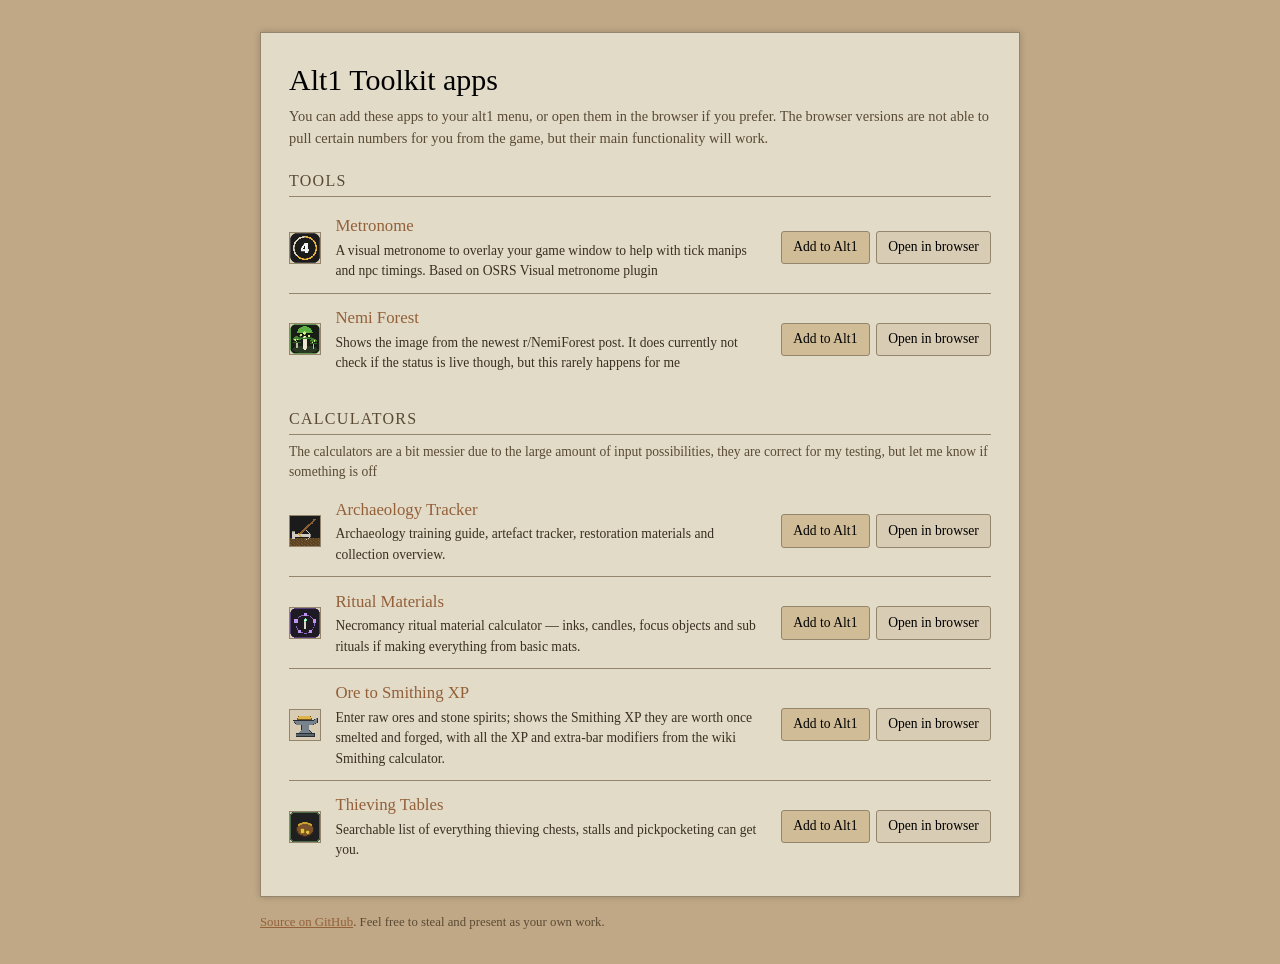
<file: index.html>
<!DOCTYPE html>
<html lang="en">
<head>
<meta charset="utf-8">
<meta name="viewport" content="width=device-width, initial-scale=1">
<title>Alt1 Apps</title>
<link rel="stylesheet" href="./style.css">
</head>
<body>
<main>
  <h1>Alt1 Toolkit apps</h1>
  <p class="sub">You can add these apps to your alt1 menu, or open them in the browser if you prefer. The browser versions are not able to pull certain numbers for you from the game, but their main functionality will work.</p>
  <h2 class="cat">Tools</h2>
  <ul>
        <li class="app">
            <img class="icon" src="metronome/icon.png" alt="" width="32" height="32">
            <div class="meta">
                <a class="name" href="metronome/">Metronome</a>
                <p class="desc">A visual metronome to overlay your game window to help with tick manips and npc timings. Based on OSRS Visual metronome plugin</p>
            </div>
            <div class="actions">
                <a class="add" data-dir="metronome" href="#" title="Install the copy served from this homelab">Add to Alt1</a>
                
                <a class="add open" href="metronome/index.html" title="Open this app as a normal web page — no Alt1 install, but screen capture won't work">Open in browser</a>
            </div>
        </li>
        <li class="app">
            <img class="icon" src="nemiforest/icon.png" alt="" width="32" height="32">
            <div class="meta">
                <a class="name" href="nemiforest/">Nemi Forest</a>
                <p class="desc">Shows the image from the newest r/NemiForest post. It does currently not check if the status is live though, but this rarely happens for me</p>
            </div>
            <div class="actions">
                <a class="add" data-dir="nemiforest" href="#" title="Install the copy served from this homelab">Add to Alt1</a>
                
                <a class="add open" href="nemiforest/index.html" title="Open this app as a normal web page — no Alt1 install, but screen capture won't work">Open in browser</a>
            </div>
        </li></ul>
  <h2 class="cat">Calculators</h2>
  <p class="catnote">The calculators are a bit messier due to the large amount of input possibilities, they are correct for my testing, but let me know if something is off</p>
  <ul>
        <li class="app">
            <img class="icon" src="archaeology/icon.png" alt="" width="32" height="32">
            <div class="meta">
                <a class="name" href="archaeology/">Archaeology Tracker</a>
                <p class="desc">Archaeology training guide, artefact tracker, restoration materials and collection overview.</p>
            </div>
            <div class="actions">
                <a class="add" data-dir="archaeology" href="#" title="Install the copy served from this homelab">Add to Alt1</a>
                
                <a class="add open" href="archaeology/index.html" title="Open this app as a normal web page — no Alt1 install, but screen capture won't work">Open in browser</a>
            </div>
        </li>
        <li class="app">
            <img class="icon" src="ritualcalc/icon.png" alt="" width="32" height="32">
            <div class="meta">
                <a class="name" href="ritualcalc/">Ritual Materials</a>
                <p class="desc">Necromancy ritual material calculator — inks, candles, focus objects and sub rituals if making everything from basic mats.</p>
            </div>
            <div class="actions">
                <a class="add" data-dir="ritualcalc" href="#" title="Install the copy served from this homelab">Add to Alt1</a>
                
                <a class="add open" href="ritualcalc/index.html" title="Open this app as a normal web page — no Alt1 install, but screen capture won't work">Open in browser</a>
            </div>
        </li>
        <li class="app">
            <img class="icon" src="smithing-xp/icon.png" alt="" width="32" height="32">
            <div class="meta">
                <a class="name" href="smithing-xp/">Ore to Smithing XP</a>
                <p class="desc">Enter raw ores and stone spirits; shows the Smithing XP they are worth once smelted and forged, with all the XP and extra-bar modifiers from the wiki Smithing calculator.</p>
            </div>
            <div class="actions">
                <a class="add" data-dir="smithing-xp" href="#" title="Install the copy served from this homelab">Add to Alt1</a>
                
                <a class="add open" href="smithing-xp/index.html" title="Open this app as a normal web page — no Alt1 install, but screen capture won't work">Open in browser</a>
            </div>
        </li>
        <li class="app">
            <img class="icon" src="thieving/icon.png" alt="" width="32" height="32">
            <div class="meta">
                <a class="name" href="thieving/">Thieving Tables</a>
                <p class="desc">Searchable list of everything thieving chests, stalls and pickpocketing can get you.</p>
            </div>
            <div class="actions">
                <a class="add" data-dir="thieving" href="#" title="Install the copy served from this homelab">Add to Alt1</a>
                
                <a class="add open" href="thieving/index.html" title="Open this app as a normal web page — no Alt1 install, but screen capture won't work">Open in browser</a>
            </div>
        </li></ul>
</main>
<footer><a href="https://github.com/GarryTheSquare/alt1Apps" style="color:var(--link-color)">Source on GitHub</a>. Feel free to steal and present as your own work.</footer>
<script>
  // Build absolute appconfig URLs from wherever this page was loaded, so the
  // alt1:// links resolve for every host that can reach it. Only the local
  // buttons: the public ones carry an absolute URL already.
  var base = location.origin + location.pathname.replace(/[^/]*$/, "");
  document.querySelectorAll("a.add[data-dir]").forEach(function (el) {
    el.href = "alt1://addapp/" + base + el.dataset.dir + "/appconfig.json";
  });
</script>
</body>
</html>
</file>
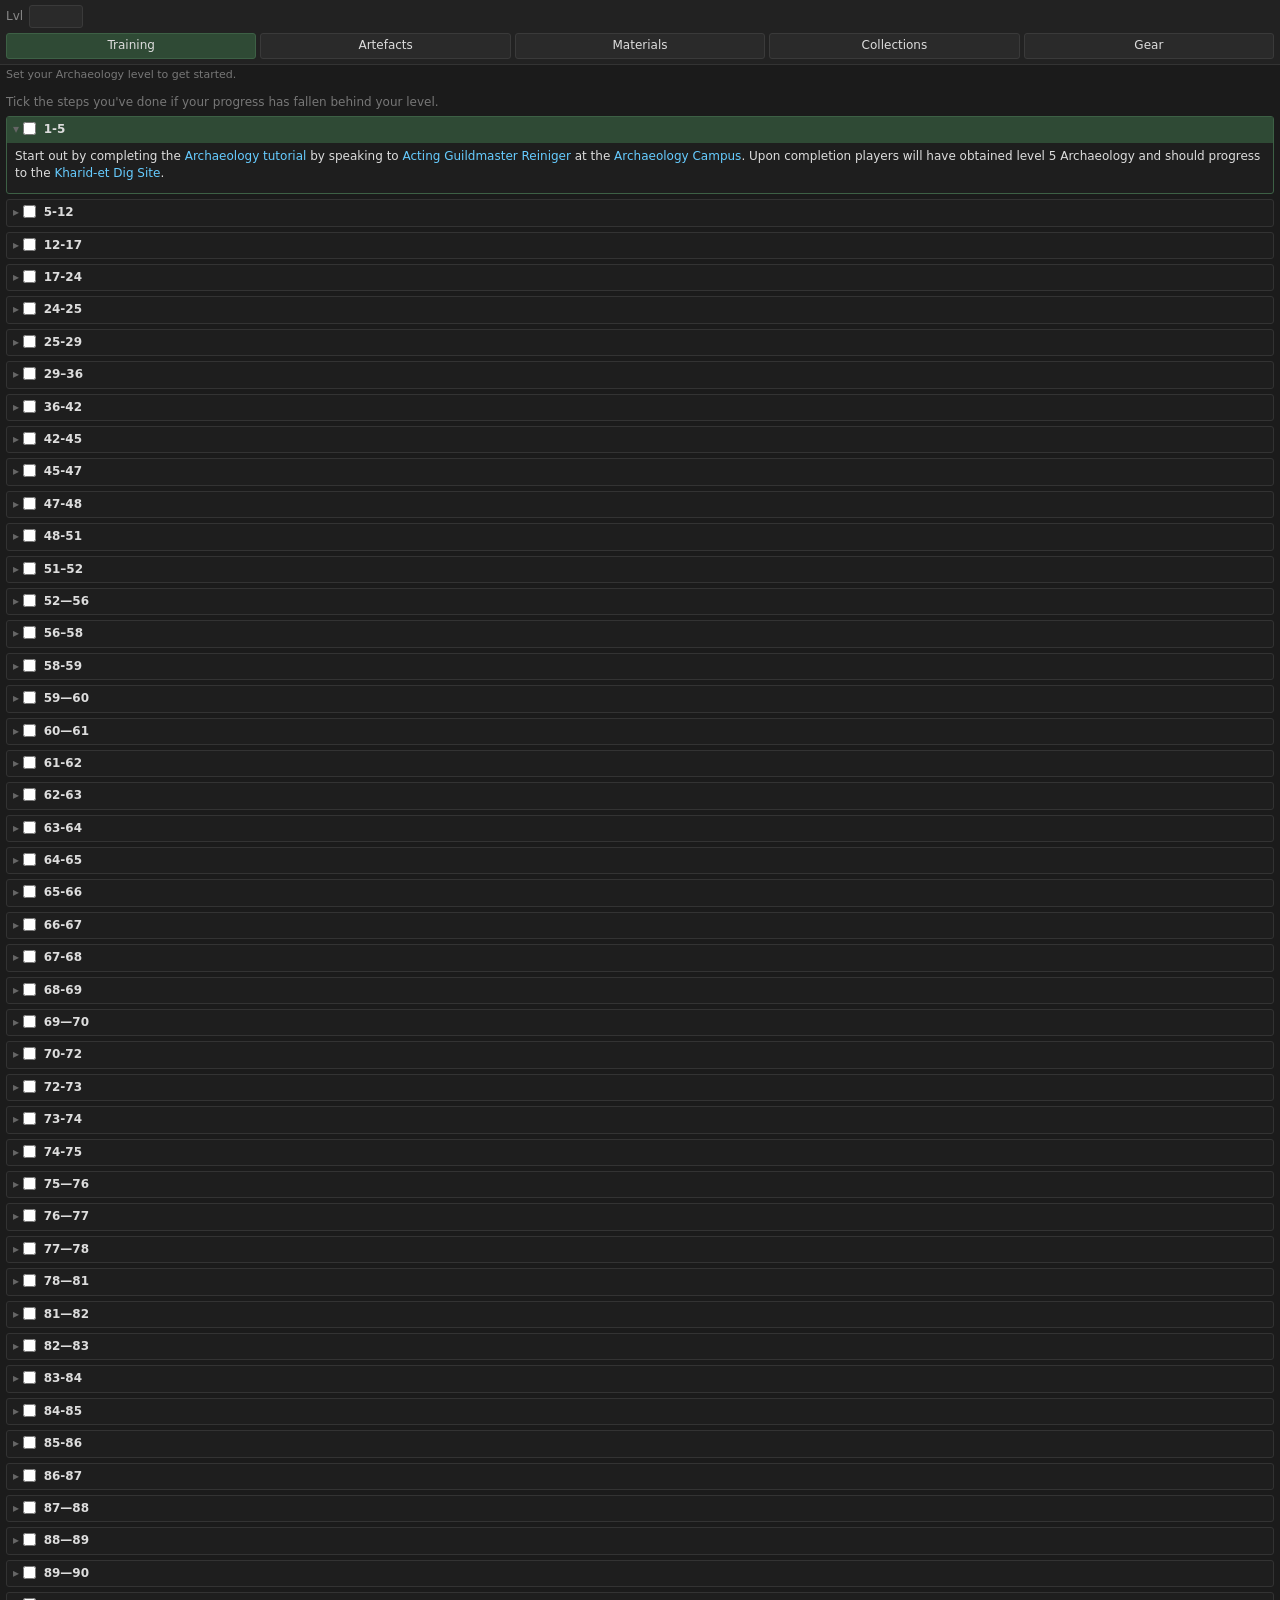
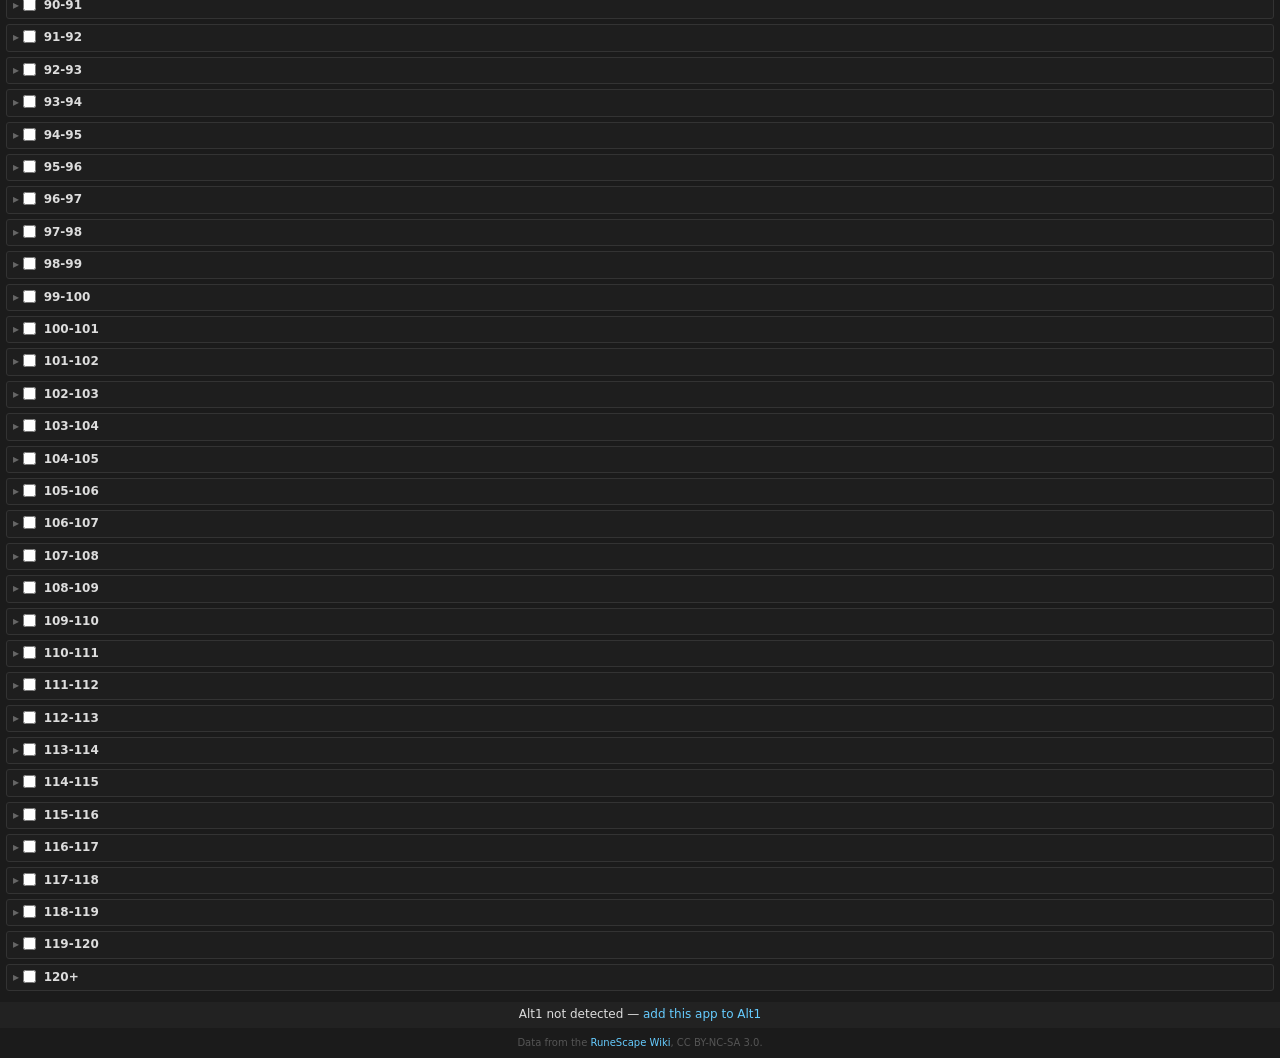
<file: archaeology/index.html>
<!DOCTYPE html>
<html>
	<head>
		<meta charset="utf-8" />
		<title>Archaeology Tracker</title>
		<link rel="stylesheet" href="./style.css" />
	</head>
	<body>
		<div id="bar">
			<div id="lvlrow">
				<input type="text" id="rsn" placeholder="RuneScape name" />
				<button id="lookup" title="Look up your Archaeology level on RuneMetrics">Look up</button>
				<label for="level">Lvl</label>
				<input type="number" id="level" min="1" max="120" />
			</div>
			<div id="tabs">
				<button data-tab="training" class="on">Training</button>
				<button data-tab="artefacts">Artefacts</button>
				<button data-tab="materials">Materials</button>
				<button data-tab="collections">Collections</button>
				<button data-tab="gear">Gear</button>
			</div>
		</div>
		<div id="status"></div>

		<div id="view">
			<section id="training" class="on"></section>
			<section id="artefacts"></section>
			<section id="materials"></section>
			<section id="collections"></section>
			<section id="gear"></section>
		</div>

		<div id="addapp"></div>
		<div id="src">
			Data from the
			<a href="https://runescape.wiki/w/Archaeology_training" target="_blank">RuneScape Wiki</a>,
			CC BY-NC-SA 3.0.
		</div>
		<script src="./main.js"></script>
	</body>
</html>
</file>
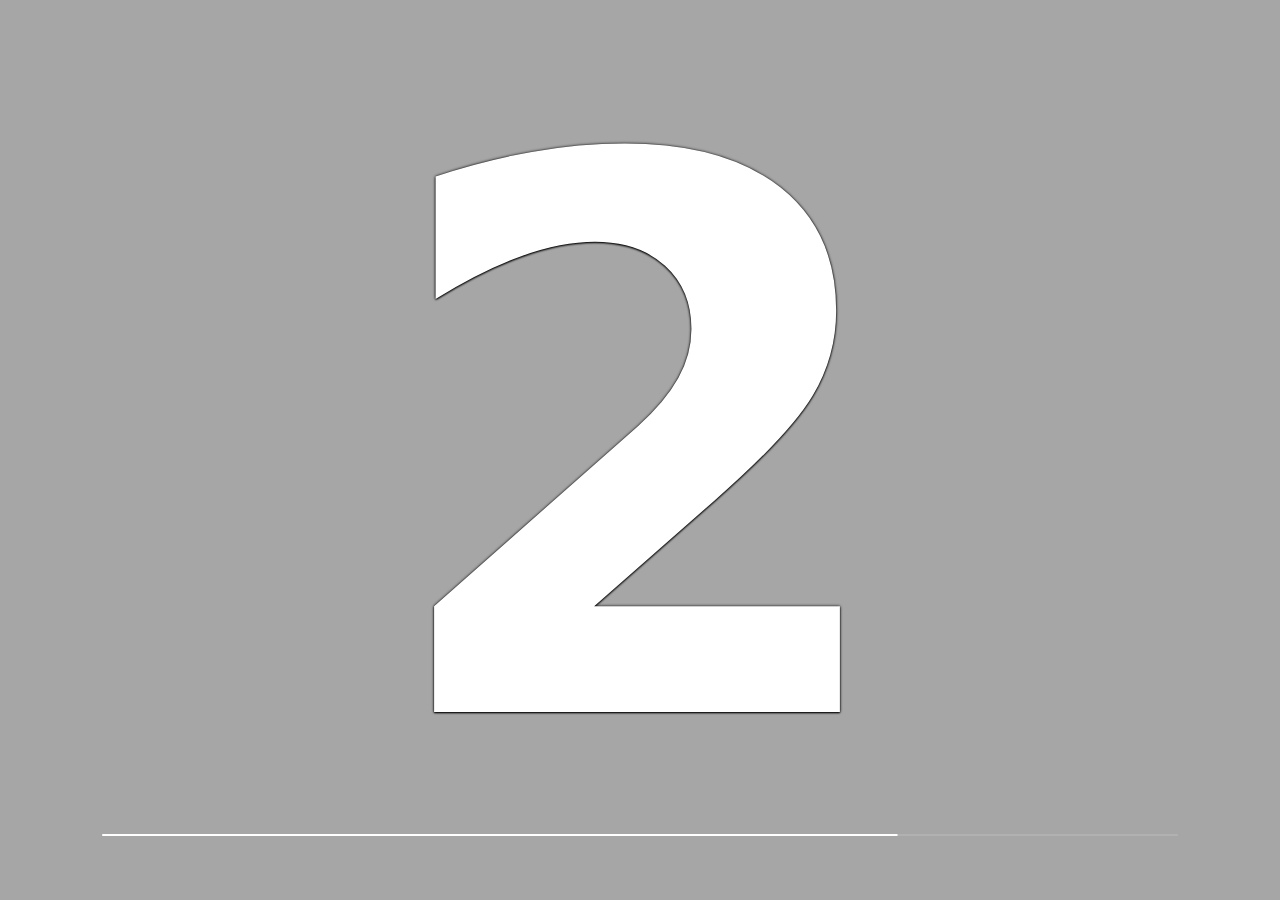
<file: metronome/index.html>
<!DOCTYPE html>
<html>
	<head>
		<meta charset="utf-8" />
		<title>Metronome</title>
		<link rel="stylesheet" href="./style.css" />
	</head>
	<body>
		<div id="bg"></div>
		<div id="head">
			<button id="run" title="Start / stop">▶</button>
			<span class="spacer"></span>
			<button id="gear" title="Settings">⚙</button>
		</div>

		<div id="stage"><div id="num">1</div><div id="bar"><i></i></div></div>

		<div id="settings" hidden>
			<div class="field">
				<label>Length</label>
				<input type="number" id="length" min="2" step="1" value="4" />
				<span class="unit" id="u-length">counts 1 → 4, then loops</span>
			</div>
			<div class="field">
				<label>Every</label>
				<input type="number" id="ticks" min="1" step="1" value="1" />
				<span class="unit" id="u-ticks">ticks</span>
			</div>
			<div class="field">
				<label>Colour</label>
				<input type="color" id="color" value="#ffffff" />
				<input type="text" class="hex" id="colorhex" value="#ffffff" spellcheck="false" />
			</div>
			<div class="field">
				<label>Reset</label>
				<button id="bind" class="bind" title="Press this key to restart the count at 1">click, then press a key</button>
				<button id="unbind" class="warn" title="Clear the reset key" hidden>✕</button>
			</div>
			<p class="note" id="keynote">Restarts the count at 1. Modifiers count, so
				<b>ctrl + z</b> and <b>z</b> are different keys. Only while this window has
				focus — Alt1 gives apps no global hotkeys.</p>
			<div class="actions">
				<button id="new" title="Open another metronome in its own window">+ metronome</button>
				<span class="spacer" style="flex:1"></span>
				<button id="del" class="warn" title="Delete this metronome and close its window" hidden>delete</button>
			</div>
			<div id="addapp"></div>
		</div>
		<script src="./main.js"></script>
	</body>
</html>
</file>
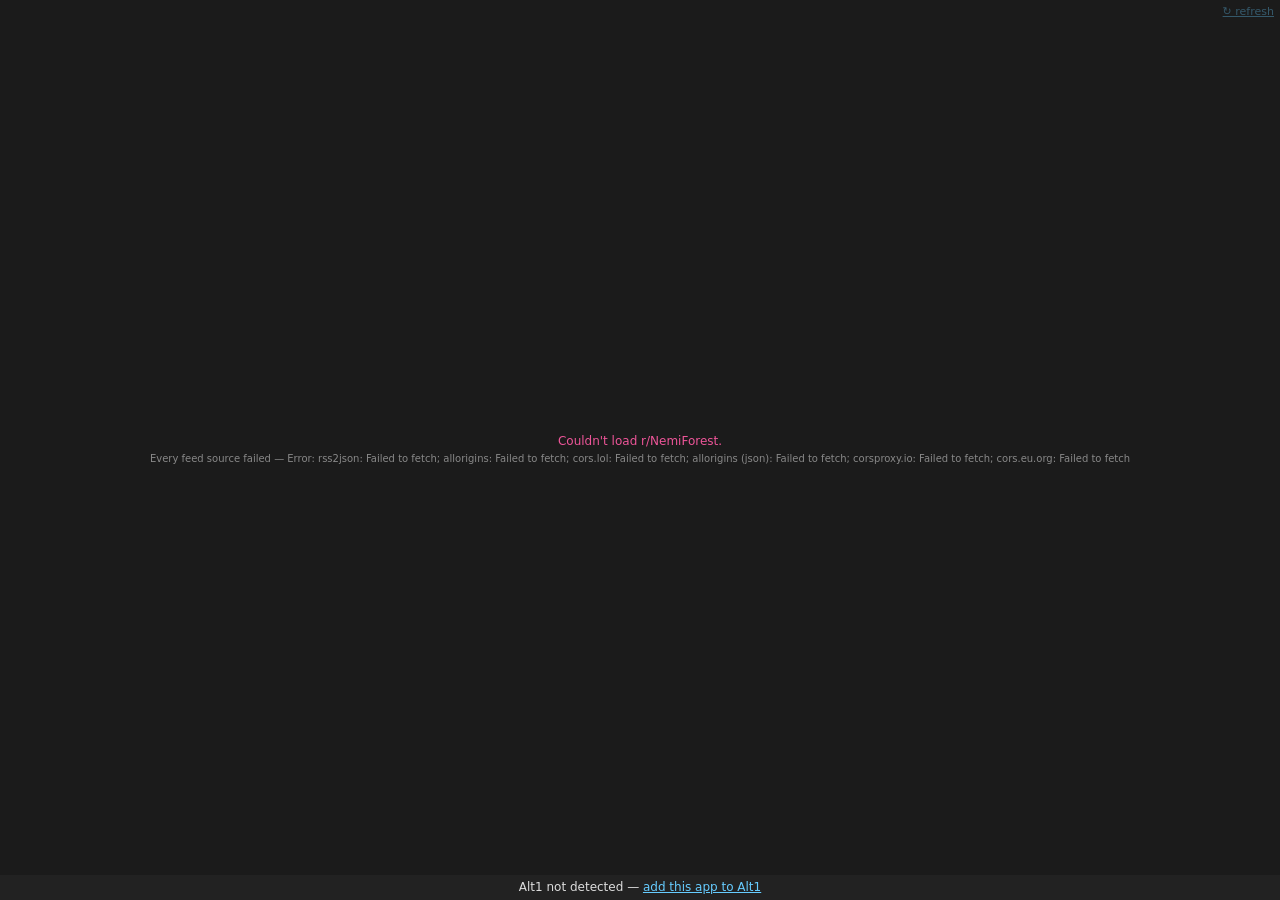
<file: nemiforest/index.html>
<!DOCTYPE html>
<html>
	<head>
		<meta charset="utf-8" />
		<title>Nemi Forest</title>
		<link rel="stylesheet" href="./style.css" />
	</head>
	<body>
		<div id="bar"><a id="refresh" href="#" title="Check for a newer post">↻ refresh</a></div>
		<div id="output"></div>
		<div id="addapp"></div>
		<script src="./main.js"></script>
	</body>
</html>
</file>
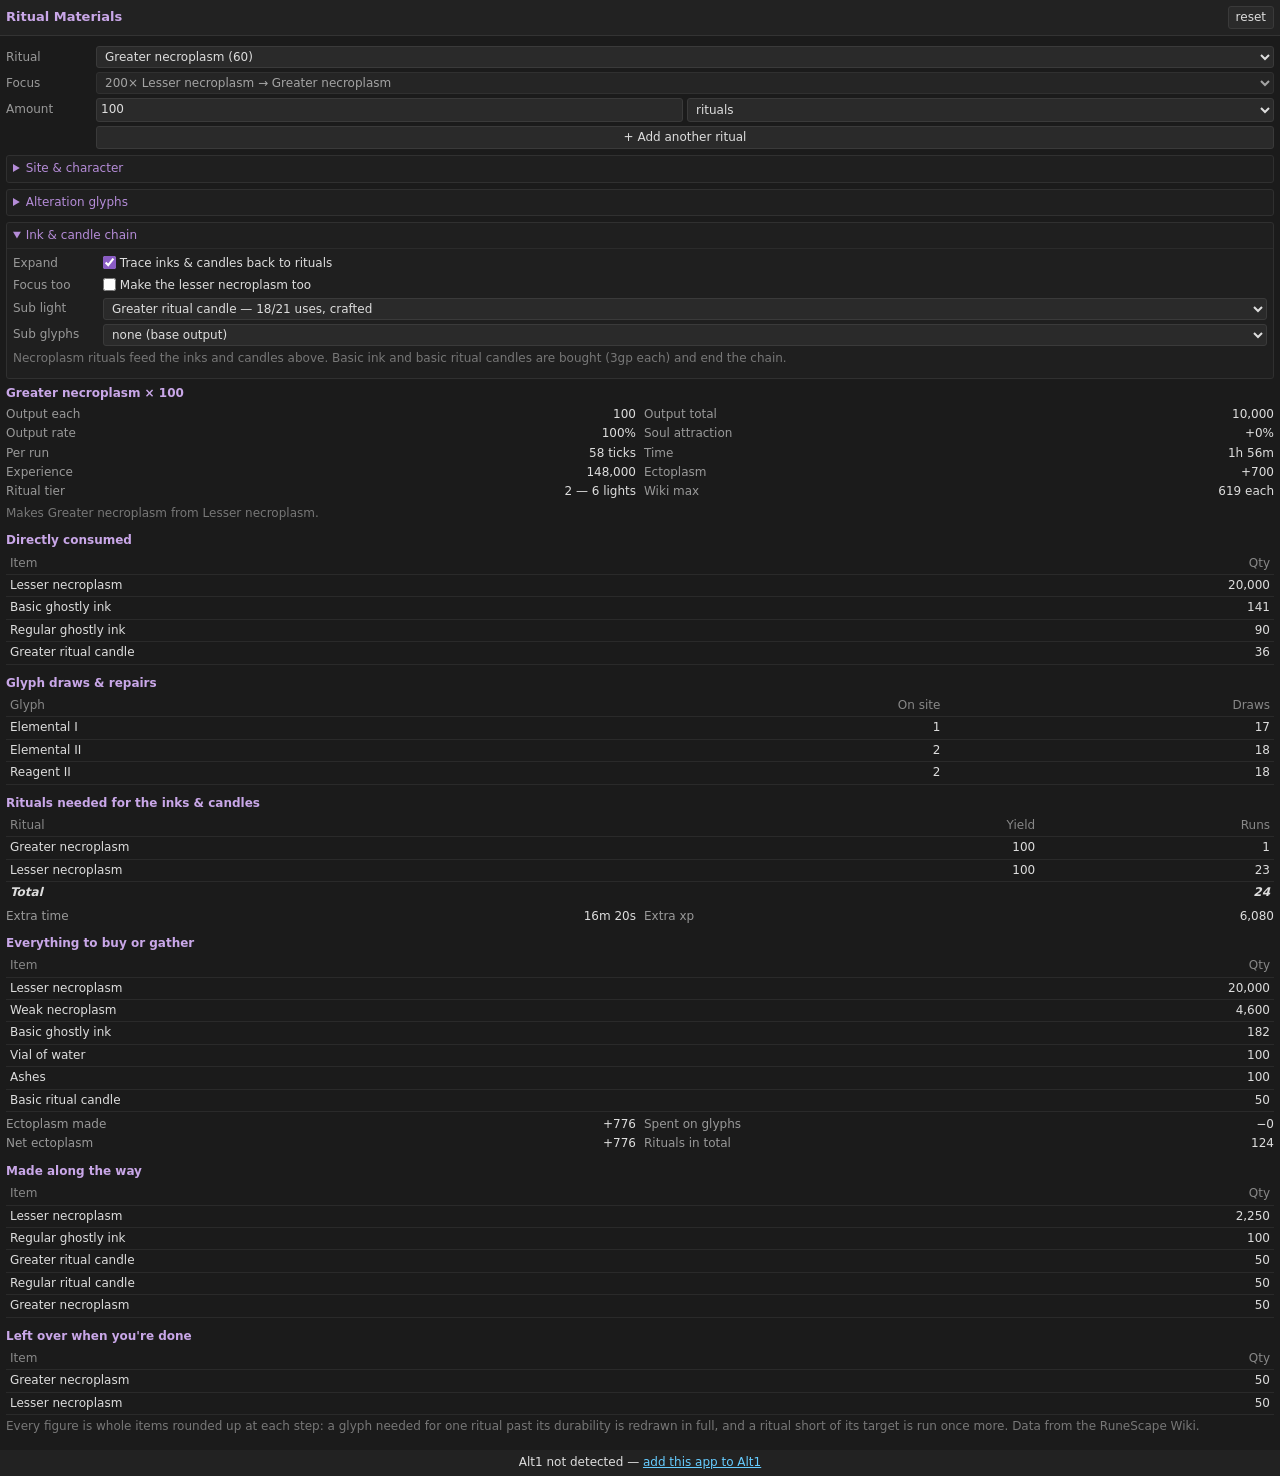
<file: ritualcalc/index.html>
<!DOCTYPE html>
<html>
	<head>
		<meta charset="utf-8" />
		<title>Ritual Materials</title>
		<link rel="stylesheet" href="./style.css" />
	</head>
	<body>
		<div id="bar">
			<h1>Ritual Materials</h1>
			<span class="spacer"></span>
			<button id="reset" title="Back to default settings">reset</button>
		</div>

		<main>
			<div class="field">
				<label for="ritual">Ritual</label>
				<select id="ritual"></select>
			</div>
			<div class="field">
				<label for="focus">Focus</label>
				<select id="focus"></select>
			</div>
			<div class="field">
				<label for="amount">Amount</label>
				<div class="pair">
					<input type="number" id="amount" min="1" step="1" value="100" />
					<select id="amountmode">
						<option value="rituals">rituals</option>
						<option value="output">of output</option>
					</select>
				</div>
			</div>

			<div id="queue" title="Click a ritual to edit it"></div>
			<div class="field">
				<label></label>
				<div class="pair"><button id="addritual">+ Add another ritual</button></div>
			</div>

			<details id="setup">
				<summary>Site &amp; character</summary>
				<div class="body">
					<div class="field">
						<label for="site">Site</label>
						<select id="site">
							<option value="um">City of Um</option>
							<option value="ungael">Ungael (+durability, &minus;20% xp)</option>
						</select>
					</div>
					<div class="field">
						<label for="level">Nec. level</label>
						<input type="number" id="level" min="1" max="120" step="1" value="99" />
					</div>
					<div class="field">
						<label for="candle">Light source</label>
						<select id="candle"></select>
					</div>
					<div class="field">
						<label for="cape">Cape glyph</label>
						<select id="cape"></select>
					</div>
					<div class="field">
						<label for="impsoul">Imp soul</label>
						<select id="impsoul"></select>
					</div>
					<div class="field">
						<label for="grimoire">Grimoire</label>
						<select id="grimoire">
							<option value="0">none</option>
							<option value="1">Underworld Grimoire 1</option>
							<option value="2">Underworld Grimoire 2 (+5% necroplasm)</option>
							<option value="3">Underworld Grimoire 3 (+10%)</option>
							<option value="4">Underworld Grimoire 4 (+15%)</option>
						</select>
					</div>
					<div class="field">
						<label for="necklace">Necklace</label>
						<div class="pair" style="flex:1">
							<span><input type="checkbox" id="necklace" /> Alteration necklace (&times;1.2)</span>
						</div>
					</div>
					<div class="field">
						<label for="oneoff">Quest rituals</label>
						<div class="pair" style="flex:1">
							<span><input type="checkbox" id="oneoff" /> List quest / one-off rituals</span>
						</div>
					</div>
				</div>
			</details>

			<details id="alterations">
				<summary>Alteration glyphs</summary>
				<div class="body">
					<div class="grid" id="altgrid"></div>
					<div class="field" style="margin-top:6px">
						<div class="pair">
							<button id="fillmax">Fill spare</button>
							<select id="filltier">
								<option value="1">Multiply I</option>
								<option value="2">Multiply II</option>
								<option value="3" selected>Multiply III</option>
							</select>
							<button id="clearalt">Clear</button>
						</div>
					</div>
					<div class="spots" id="spots"></div>
				</div>
			</details>

			<details id="chainopts" open>
				<summary>Ink &amp; candle chain</summary>
				<div class="body">
					<div class="field">
						<label for="expand">Expand</label>
						<div class="pair" style="flex:1">
							<span><input type="checkbox" id="expand" checked /> Trace inks &amp; candles back to rituals</span>
						</div>
					</div>
					<div class="field" id="expandfocusrow">
						<label for="expandfocus">Focus too</label>
						<div class="pair" style="flex:1">
							<span><input type="checkbox" id="expandfocus" /> <span id="expandfocuslabel">Make the focus object as well</span></span>
						</div>
					</div>
					<div class="field">
						<label for="subcandle">Sub light</label>
						<select id="subcandle"></select>
					</div>
					<div class="field">
						<label for="subglyphs">Sub glyphs</label>
						<select id="subglyphs">
							<option value="none">none (base output)</option>
							<option value="same">same alteration glyphs as above</option>
							<option value="m1">Multiply I in every spare spot</option>
							<option value="m2">Multiply II in every spare spot</option>
							<option value="m3">Multiply III in every spare spot</option>
						</select>
					</div>
					<div class="hint">
						Necroplasm rituals feed the inks and candles above. Basic ink and basic
						ritual candles are bought (3gp each) and end the chain.
					</div>
				</div>
			</details>

			<div id="warnings"></div>
			<div id="results"></div>
		</main>

		<div id="addapp"></div>
		<script src="./main.js"></script>
	</body>
</html>
</file>
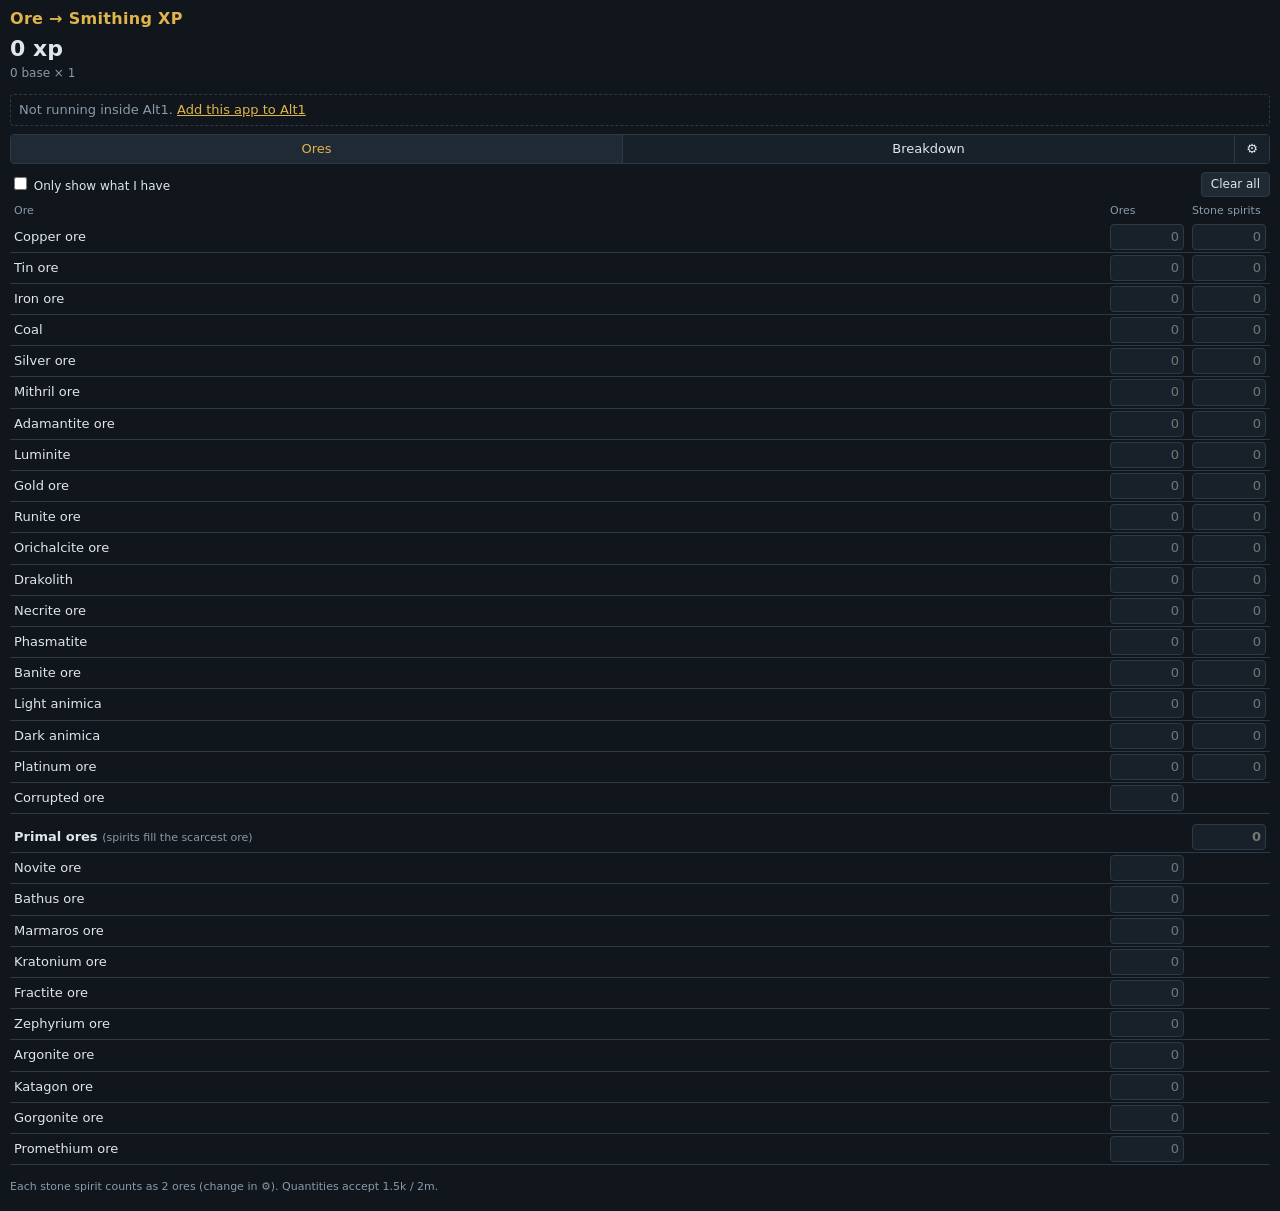
<file: smithing-xp/index.html>
<!doctype html>
<html lang="en">
<head>
	<meta charset="utf-8">
	<meta name="viewport" content="width=device-width, initial-scale=1">
	<title>Ore to Smithing XP</title>
	<link rel="stylesheet" href="style.css">
</head>
<body>
	<header>
		<div class="title">
			<h1>Ore &rarr; Smithing XP</h1>
		</div>
		<div id="total" class="big"></div>
		<div id="total-sub" class="muted"></div>
	</header>

	<div id="addapp" class="banner" hidden>
		Not running inside Alt1. <a id="addapp-link" href="#">Add this app to Alt1</a>
	</div>

	<main>
		<nav id="views" class="segmented" role="tablist">
			<button data-view="ores" class="on">Ores</button>
			<button data-view="results">Breakdown</button>
			<button data-view="mods" title="Modifiers">&#9881;</button>
		</nav>

		<section id="view-ores" class="view"></section>
		<section id="view-results" class="view" hidden></section>
		<section id="view-mods" class="view" hidden></section>
	</main>

	<script src="data.js"></script>
	<script src="app.js"></script>
</body>
</html>
</file>
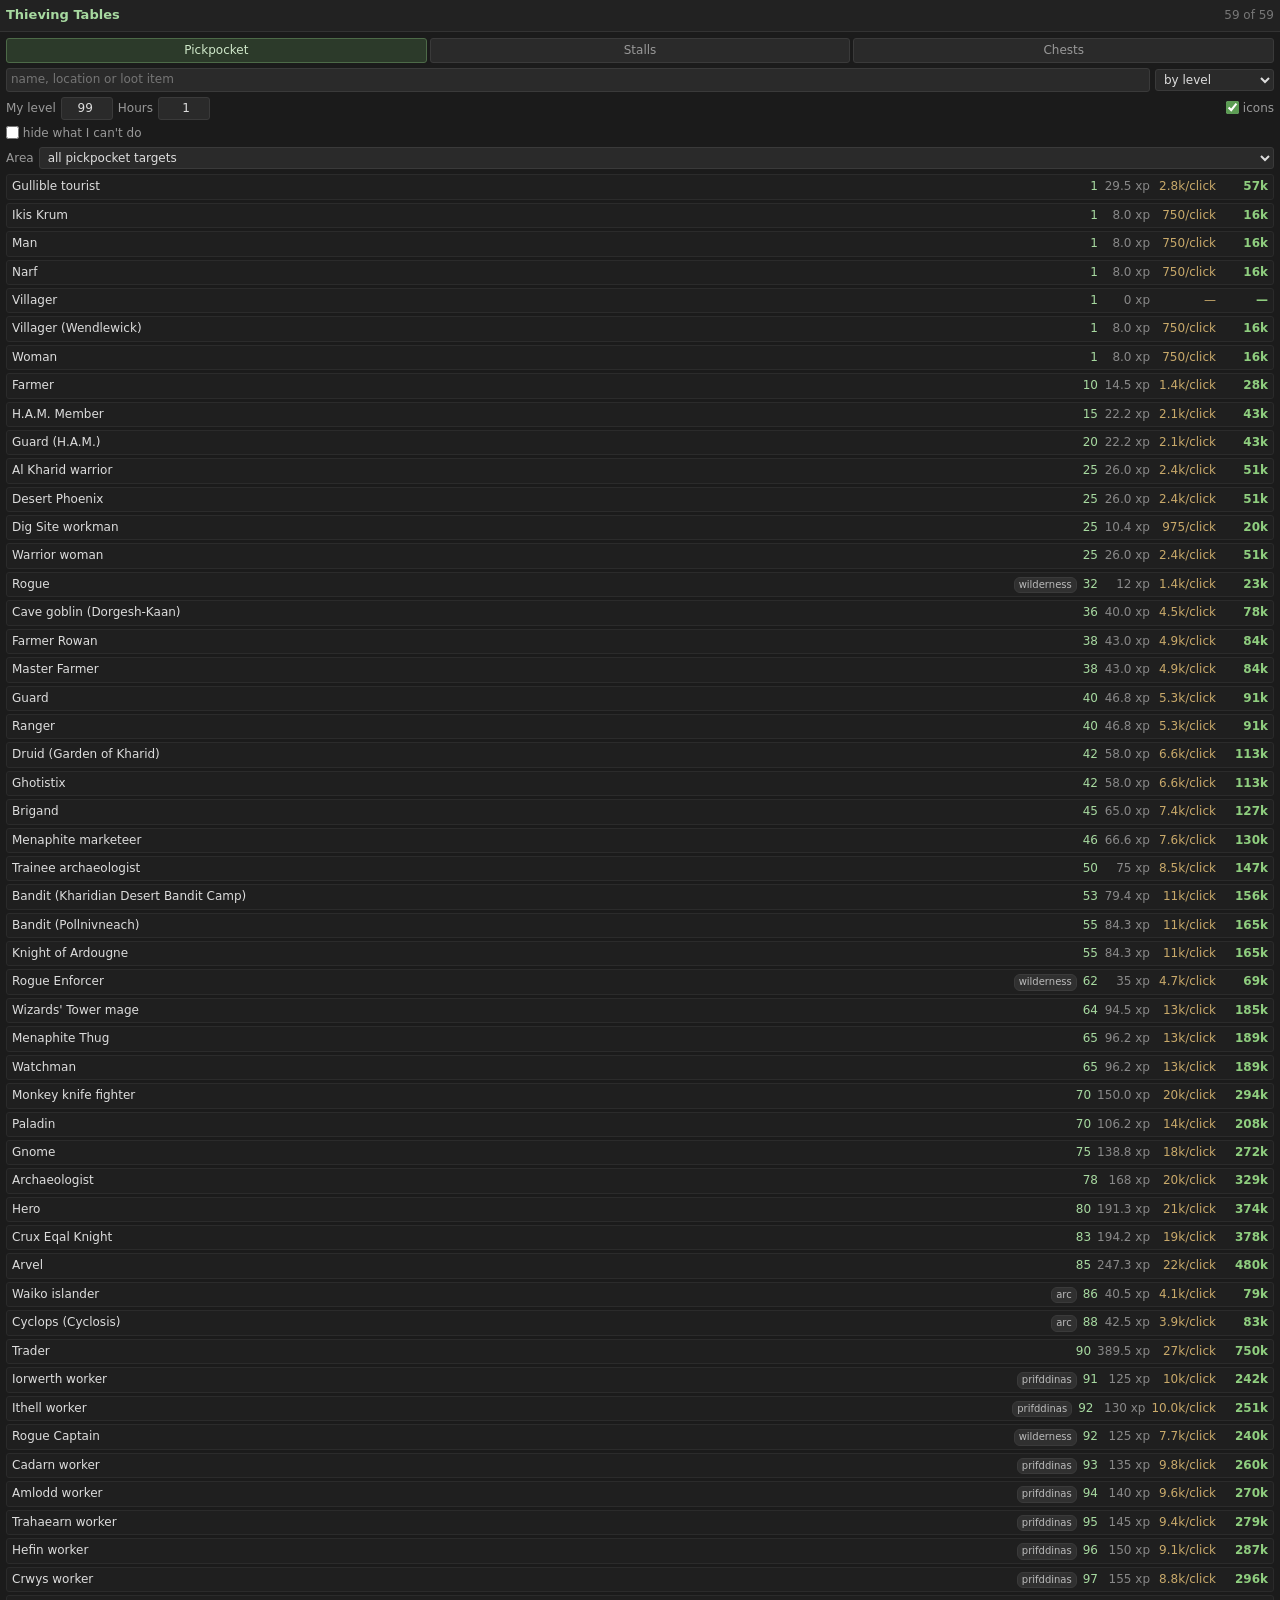
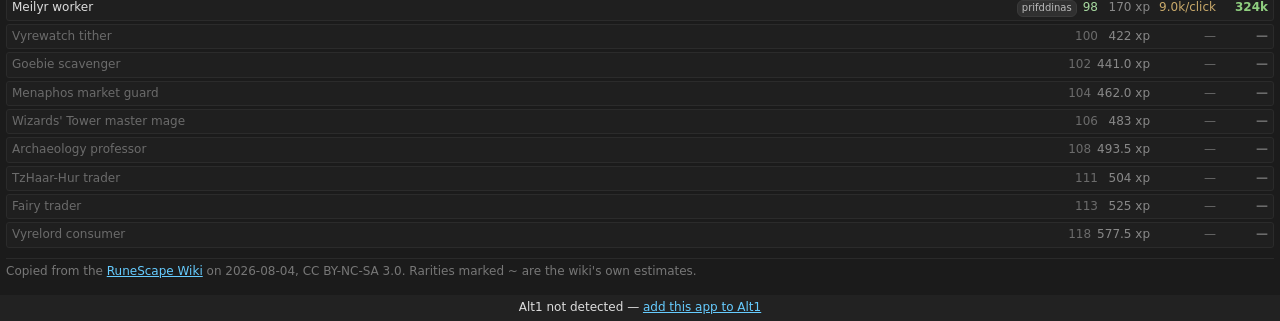
<file: thieving/index.html>
<!DOCTYPE html>
<html>
	<head>
		<meta charset="utf-8" />
		<title>Thieving Tables</title>
		<link rel="stylesheet" href="./style.css" />
	</head>
	<body>
		<div id="bar">
			<h1>Thieving Tables</h1>
			<span class="spacer"></span>
			<span class="count" id="count"></span>
		</div>

		<main>
			<div id="tabs">
				<button data-tab="pickpocket">Pickpocket</button>
				<button data-tab="stall">Stalls</button>
				<button data-tab="chest">Chests</button>
			</div>

			<div class="controls">
				<input class="grow" type="search" id="search" placeholder="name, location or loot item" />
				<select id="sort">
					<option value="level">by level</option>
					<option value="name">by name</option>
					<option value="xp">by xp</option>
					<option value="click">by xp per click</option>
					<option value="hour">by xp per hour</option>
				</select>
			</div>

			<div class="controls">
				<label for="level">My level</label>
				<input type="number" id="level" min="1" max="120" step="1" value="99" />
				<label for="hours">Hours</label>
				<input type="number" id="hours" min="0" max="24" step="0.5" value="1"
					title="how long you intend to keep stealing; 0 hides the yields" />
				<span class="spacer" style="flex:1"></span>
				<label><input type="checkbox" id="icons" checked /> icons</label>
			</div>

			<div class="controls">
				<label><input type="checkbox" id="onlyusable" /> hide what I can't do</label>
			</div>

			<div class="controls" id="subrow">
				<label for="area">Area</label>
				<select id="area" class="grow"></select>
			</div>

			<div id="list"></div>
			<div class="hint" id="source"></div>
		</main>

		<div id="addapp"></div>
		<script src="./main.js"></script>
	</body>
</html>
</file>
<file: style.css>
:root {
  --outer-bg:#c0a886; --body-main:#e2dbc8; --body-light:#d8ccb4;
  --body-mid:#d0bd97; --body-border:#94866d; --sidebar:#cfc08d;
  --link-color:#936039; --text-color:#000;
}
* { box-sizing:border-box; }
body { margin:0; padding:2rem 1rem; background:var(--outer-bg); color:var(--text-color);
  font:15px/1.5 Georgia,'Times New Roman',serif; }
main { max-width:760px; margin:0 auto; background:var(--body-main);
  border:1px solid var(--body-border); box-shadow:0 0 7px rgba(0,0,0,0.2);
  padding:1.5rem 1.75rem; }
h1 { font-weight:normal; margin:0 0 .25rem; }
.sub { color:#5a4a34; font-size:.9rem; margin:0 0 1.25rem; }
h2.cat { font-weight:normal; font-size:1rem; letter-spacing:.08em; text-transform:uppercase;
  color:#5a4a34; margin:1.4rem 0 .3rem; padding-bottom:.2rem;
  border-bottom:1px solid var(--body-border); }
h2.cat:first-of-type { margin-top:0; }
/* Optional per-category blurb from public-apps.json, sitting between the
   category header and its list. */
.catnote { color:#5a4a34; font-size:.85rem; margin:.4rem 0 .2rem; }
ul { list-style:none; margin:0; padding:0; }
.app { display:flex; align-items:center; gap:.9rem; padding:.7rem 0;
  border-top:1px solid var(--body-border); }
.app:first-child { border-top:0; }
.icon { width:32px; height:32px; flex:0 0 32px; image-rendering:pixelated;
  background:var(--body-light); border:1px solid var(--body-border); }
.meta { flex:1 1 auto; min-width:0; }
.name { font-size:1.05rem; color:var(--link-color); text-decoration:none; }
.name:hover { text-decoration:underline; }
.desc { margin:.15rem 0 0; font-size:.85rem; color:#3a2f22; }
.actions { flex:0 0 auto; display:flex; gap:.4rem; }
.add { background:var(--body-mid); border:1px solid var(--body-border);
  color:var(--text-color); text-decoration:none; padding:.35rem .7rem; border-radius:3px;
  font-size:.85rem; white-space:nowrap; }
.add:hover { background:var(--sidebar); }
/* The public copy is the secondary choice on the homelab page: same app, fewer
   features, only worth installing when you're away from the tailnet. */
.add.public { background:var(--body-light); }
.add.public:hover { background:var(--body-mid); }
/* Same for the plain-browser link: usable without Alt1, but the capture
   features won't be. */
.add.open { background:var(--body-light); }
.add.open:hover { background:var(--body-mid); }
footer { max-width:760px; margin:1rem auto 0; color:#5a4a34; font-size:.8rem; }
code { background:var(--body-light); padding:.05rem .3rem; border:1px solid var(--body-border); }
.empty { color:#5a4a34; font-style:italic; }
</file>
<file: archaeology/style.css>
html, body { margin: 0; background: #1b1b1b; color: #ddd;
	font: 12px/1.45 system-ui, sans-serif; }
a { color: #6cf; text-decoration: none; }
a:hover { text-decoration: underline; }

/* top bar: level, RSN, tabs */
#bar { position: sticky; top: 0; z-index: 2;
	background: #222; border-bottom: 1px solid #333; padding: 5px 6px; }
#lvlrow { display: flex; align-items: center; gap: 6px; }
#lvlrow input { min-width: 0; background: #2a2a2a; color: #ddd; font: inherit;
	border: 1px solid #3a3a3a; border-radius: 3px; padding: 2px 5px; }
#rsn { flex: 1; }
#level { width: 42px; text-align: center; }
#lvlrow label { flex: none; color: #888; }
button { background: #2a2a2a; color: #ddd; border: 1px solid #3a3a3a;
	border-radius: 3px; padding: 2px 7px; font: inherit; cursor: pointer; }
button:hover { background: #343434; }
#lookup.busy { color: #777; }

#tabs { display: flex; gap: 4px; margin-top: 5px; }
#tabs button { flex: 1; padding: 3px 2px; }
#tabs button.on { background: #2f4a35; border-color: #3d6045; }

#status { padding: 2px 6px 0; color: #777; font-size: 11px; min-height: 14px; }
#status.err { color: #e59; }

#view { padding: 6px; }
section { display: none; }
section.on { display: block; }

h3 { margin: 12px 0 5px; font-size: 12px; color: #cba; font-weight: 600; }
h3:first-child { margin-top: 0; }
p { margin: 5px 0; }
ul { margin: 4px 0; padding-left: 18px; }

table { border-collapse: collapse; width: 100%; margin: 5px 0; }
th, td { border: 1px solid #333; padding: 2px 5px; text-align: left; vertical-align: top; }
th { background: #262626; color: #cba; font-weight: 600; }
tr:nth-child(even) td { background: #1f1f1f; }
td.num, th.num { text-align: right; font-variant-numeric: tabular-nums; }
.wrap { overflow-x: auto; }

.muted { color: #777; }
.empty { padding: 14px; text-align: center; color: #666; }

/* training steps */
.step { border: 1px solid #333; border-radius: 3px; margin-bottom: 5px; background: #1e1e1e; }
.step > summary { padding: 4px 6px; cursor: pointer; list-style: none; }
.step > summary::-webkit-details-marker { display: none; }
.step > summary::before { content: "▸ "; color: #666; }
.step[open] > summary::before { content: "▾ "; }
.step .body { padding: 0 8px 6px; }
.step.here { border-color: #3d6045; }
.step.here > summary { background: #2f4a35; }
.step.done > summary { color: #777; }
.range { font-weight: 600; }
.step > summary .tick { margin: 0 4px 0 0; vertical-align: -2px; }
.lvltag { color: #d8c268; font-size: 11px; margin-left: 4px; }

/* artefact rows */
.filters { display: flex; gap: 4px; margin-bottom: 6px; }
.filters input, .filters select { min-width: 0; background: #2a2a2a; color: #ddd;
	font: inherit; border: 1px solid #3a3a3a; border-radius: 3px; padding: 2px 5px; }
.filters input { flex: 1; }

.art { display: flex; align-items: center; gap: 6px; padding: 3px 4px; border-bottom: 1px solid #262626; }
.art:hover { background: #232323; }
.art .name { flex: 1; min-width: 0; overflow: hidden; text-overflow: ellipsis; white-space: nowrap; }
.art .lvl { flex: none; width: 26px; text-align: right; color: #888;
	font-variant-numeric: tabular-nums; }
.art .mats { flex: none; color: #777; font-size: 11px; }
/* a use the wiki says doesn't consume the artefact, so it needs no extra copy */
.star { color: #d8c268; cursor: help; font-weight: bold; padding: 0 2px; }
/* one pip per copy of an artefact you need to keep */
.pips { flex: none; display: flex; gap: 2px; }
.pips button { padding: 0 3px; font-size: 13px; line-height: 16px; border-radius: 2px; }
.pip.missing  { color: #9b6a6a; background: #2c2424; border-color: #3d3030; }
.pip.damaged  { color: #d8c268; background: #4a442f; border-color: #605a3d; }
.pip.restored { color: #8fdca0; background: #2f4a35; border-color: #3d6045; }
/* spare damaged copies beyond the ones the pips track */
.art .extra { flex: none; width: 34px; background: #2a2a2a; color: #777;
	font: inherit; border: 1px solid #3a3a3a; border-radius: 2px;
	padding: 1px 3px; text-align: center; }
.art .extra.some { color: #d8c268; background: #4a442f; border-color: #605a3d; }
.art .extra.restored.some { color: #8fdca0; background: #2f4a35; border-color: #3d6045; }

/* Artefacts tab: hide-completed toggle, collapse/expand, one fold per dig site */
.art-opts { display: flex; align-items: center; gap: 4px; margin-bottom: 4px; }
.art-opts label { display: flex; align-items: center; gap: 3px; cursor: pointer; }
.art-opts input { margin: 0; }
.site > summary { cursor: pointer; list-style: none; }
.site > summary::-webkit-details-marker { display: none; }
.site > summary h3 { display: inline; }
.site > summary::before { content: "▾ "; color: #666; }
.site:not([open]) > summary::before { content: "▸ "; }
.site { margin: 12px 0 5px; }
.site:first-of-type { margin-top: 0; }
.site[open] > summary { display: block; margin-bottom: 5px; }

/* owned-materials box on the Materials tab */
.owned { width: 56px; background: #2a2a2a; color: #777; font: inherit;
	border: 1px solid #3a3a3a; border-radius: 2px; padding: 1px 3px;
	text-align: right; font-variant-numeric: tabular-nums; }
.owned.some { color: #ddd; }
/* Missing column: red blocks a damaged artefact you hold, amber only future digs */
.short-now { color: #e88; cursor: help; }
.short-later { color: #d8c268; cursor: help; }
.covered { color: #6c8; }
tfoot td { background: #262626; }

/* collections */
.col { border: 1px solid #333; border-radius: 3px; margin-bottom: 5px; background: #1e1e1e; }
.col.ready { border-color: #3d6045; }
.col > summary { padding: 4px 6px; cursor: pointer; display: flex;
	align-items: center; gap: 6px; list-style: none; }
.col > summary::-webkit-details-marker { display: none; }
.col .cname { flex: 1; min-width: 0; overflow: hidden;
	text-overflow: ellipsis; white-space: nowrap; }
.col .count { flex: none; color: #888; font-variant-numeric: tabular-nums; }
.col.ready .count { color: #6c8; }
.col .body { padding: 0 8px 6px; }
.tick { flex: none; }
.pill { flex: none; display: inline-block; width: 14px; text-align: center;
	border-radius: 2px; font-size: 12px; }
.pill.restored { background: #2f4a35; color: #8fdca0; }
.pill.damaged { background: #4a442f; color: #d8c268; }
.pill.missing { background: #2c2424; color: #9b6a6a; }

#addapp { padding: 4px 6px; background: #222; text-align: center; }
#addapp:empty { display: none; }
#src { padding: 8px 6px; color: #555; font-size: 10px; text-align: center; }
</file>
<file: metronome/style.css>
html, body { margin: 0; height: 100%; overflow: hidden;
	font: 12px/1.4 system-ui, sans-serif; color: #ddd; background: transparent; }
body { display: flex; flex-direction: column; }

/* Own layer, so its translucency never fades the number on top. */
#bg { position: fixed; inset: 0; z-index: -1; background: rgba(0,0,0,.35); }

/* Only in the way while the pointer is actually over the window. */
#head { position: absolute; left: 0; right: 0; top: 0; z-index: 4;
	display: flex; align-items: center; gap: 4px; padding: 2px 4px;
	background: rgba(20,20,20,.85); border-bottom: 1px solid #333;
	opacity: 0; transition: opacity .12s; pointer-events: none;
	-webkit-app-region: drag; }
body:hover #head, body.settings #head { opacity: 1; pointer-events: auto; }
#head .spacer { flex: 1; }

button { -webkit-app-region: no-drag;
	background: #2a2a2a; color: #ddd; border: 1px solid #3a3a3a;
	border-radius: 3px; padding: 1px 7px; font: inherit; cursor: pointer; }
button:hover { background: #343434; }
button.warn:hover { border-color: #a44; color: #e88; }

#stage { flex: 1 1 auto; display: flex; flex-direction: column;
	align-items: center; justify-content: center;
	min-width: 0; min-height: 0; overflow: hidden; }
#num { font-weight: 700; line-height: 1; font-variant-numeric: tabular-nums;
	text-shadow: 0 0 3px #000, 0 1px 2px #000; }
#stage.stopped #num { opacity: .3; }
#bar { width: 84%; height: 2px; margin-top: 4px; background: #ffffff22;
	border-radius: 1px; overflow: hidden; flex: 0 0 auto; }
#bar i { display: block; height: 100%; background: currentColor;
	transform-origin: left center; }

/* Fold-out settings — covers the window, which is small by design. */
#settings { position: absolute; inset: 0; z-index: 3; overflow: auto;
	background: #1b1b1b; padding: 22px 8px 8px; }
.field { display: flex; align-items: center; gap: 6px; margin: 5px 0; }
.field > label { flex: 0 0 48px; color: #999; }
input { background: #2a2a2a; color: #ddd; font: inherit;
	border: 1px solid #3a3a3a; border-radius: 3px; padding: 2px 4px; min-width: 0; }
input[type=number] { flex: 0 0 56px; text-align: right; }
input[type=color] { padding: 0; width: 24px; height: 19px; flex: 0 0 24px;
	background: none; border: 1px solid #3a3a3a; cursor: pointer; }
input.hex { flex: 0 0 66px; font-family: ui-monospace, monospace; }
.unit { color: #777; flex: 1 1 auto; }
button.bind { flex: 1 1 auto; text-align: left; }
button.bind.arming { border-color: #e8b23a; color: #e8b23a; }
.note { color: #777; margin: 7px 0 0; }
#settings .actions { display: flex; gap: 6px; margin-top: 10px;
	padding-top: 8px; border-top: 1px solid #2b2b2b; }
#addapp { color: #777; padding: 8px 0 0; }
#addapp a { color: #6cf; }
</file>
<file: nemiforest/style.css>
html, body { margin: 0; background: #1b1b1b; color: #ddd;
	font: 12px/1.4 system-ui, sans-serif; }
#output { display: flex; align-items: center; justify-content: center;
	min-height: 100vh; }
#output img { max-width: 100%; max-height: 100vh; display: block; }
.msg { padding: 12px; text-align: center; }
.msg.err { color: #e59; }
.msg small { color: #888; }
a { color: #6cf; }
#bar { position: fixed; top: 0; right: 0; padding: 4px 6px;
	font-size: 11px; opacity: 0.35; }
#bar:hover { opacity: 1; }
#addapp { position: fixed; bottom: 0; left: 0; right: 0;
	padding: 4px 6px; background: #222; text-align: center; }
#addapp:empty { display: none; }
</file>
<file: ritualcalc/style.css>
html, body { margin: 0; background: #1b1b1b; color: #ddd;
	font: 12px/1.45 system-ui, sans-serif; }
a { color: #6cf; }
h1 { font-size: 13px; font-weight: 600; margin: 0; color: #c9a7e8; }

#bar { display: flex; align-items: center; gap: 6px;
	padding: 6px; background: #222; border-bottom: 1px solid #333;
	position: sticky; top: 0; z-index: 2; }
#bar .spacer { flex: 1; }

main { padding: 6px 6px 12px; }

select, input { background: #2a2a2a; color: #ddd; font: inherit;
	border: 1px solid #3a3a3a; border-radius: 3px; padding: 2px 4px; min-width: 0; }
input[type=number] { width: 100%; }
input[type=checkbox] { accent-color: #8a5cc4; width: 13px; height: 13px;
	margin: 0; vertical-align: -2px; }
button { background: #2a2a2a; color: #ddd; border: 1px solid #3a3a3a;
	border-radius: 3px; padding: 2px 7px; font: inherit; cursor: pointer; }
button:hover { background: #343434; }

/* label + control rows */
.field { display: flex; align-items: center; gap: 6px; margin: 4px 0; }
.field > label { flex: 0 0 84px; color: #999; }
.field > select, .field > input { flex: 1; }
.field .pair { flex: 1; display: flex; gap: 4px; }
.field .pair > * { flex: 1; }

details { border: 1px solid #303030; border-radius: 3px;
	margin: 6px 0; background: #1f1f1f; }
details > summary { padding: 4px 6px; cursor: pointer;
	color: #b58cd8; user-select: none; }
details > summary:hover { background: #262626; }
details > .body { padding: 2px 6px 7px; border-top: 1px solid #2b2b2b; }

table { width: 100%; border-collapse: collapse; margin: 3px 0 0; }
th, td { text-align: left; padding: 2px 4px; border-bottom: 1px solid #2a2a2a; }
th { color: #888; font-weight: 500; }
td.n, th.n { text-align: right; font-variant-numeric: tabular-nums; white-space: nowrap; }
tr.total td { border-top: 1px solid #3a3a3a; border-bottom: 0; font-weight: 600; }

.grid { display: grid; grid-template-columns: 1fr auto 1fr auto; gap: 3px 5px;
	align-items: center; }
.grid label { color: #999; overflow: hidden; text-overflow: ellipsis;
	white-space: nowrap; }
.grid label.locked { color: #666; }
.grid input { width: 38px; text-align: right; }

.stats { display: grid; grid-template-columns: repeat(2, 1fr); gap: 2px 8px;
	margin: 4px 0; }
.stats div { display: flex; justify-content: space-between; gap: 6px; }
.stats span:first-child { color: #999; }
.stats span:last-child { font-variant-numeric: tabular-nums; }

/* queued rituals */
#queue { margin: 4px 0 2px; }
#queue:empty { display: none; }
.qrow { display: flex; align-items: baseline; gap: 6px; padding: 3px 5px;
	border: 1px solid #2b2b2b; border-radius: 3px; margin-bottom: 3px;
	cursor: pointer; background: #1f1f1f; }
.qrow:hover { background: #262626; }
.qrow.sel { border-color: #6d4a90; background: #241d2b; }
.qrow .qn { flex: 1 1 auto; min-width: 0; overflow: hidden;
	text-overflow: ellipsis; white-space: nowrap; }
.qrow .qn small { color: #888; }
.qrow .qx { flex: 0 0 auto; color: #644; padding: 0 2px; }
.qrow:hover .qx { color: #e59; }
.qrow.only .qx { visibility: hidden; }

.hint { color: #777; margin: 3px 0; }
.warn { color: #e5a; background: #2a1f26; border: 1px solid #43303a;
	border-radius: 3px; padding: 3px 5px; margin: 4px 0; }
.spots { color: #999; }
.spots.over { color: #e5a; }
.sect { color: #c9a7e8; margin: 10px 0 0; font-weight: 600; }
.sect:first-child { margin-top: 2px; }

#addapp { padding: 4px 6px; background: #222; text-align: center; }
#addapp:empty { display: none; }
</file>
<file: smithing-xp/style.css>
:root {
	--bg: #10161c;
	--panel: #18212a;
	--panel-2: #1f2a35;
	--line: #2c3a47;
	--text: #dfe6ec;
	--muted: #8a9aa8;
	--accent: #e0b44c;
}

* { box-sizing: border-box; }

html, body {
	margin: 0;
	background: var(--bg);
	color: var(--text);
	font: 13px/1.4 "Segoe UI", system-ui, sans-serif;
}

body { padding: 8px 10px 16px; }

a { color: var(--accent); }

.muted { color: var(--muted); }

header {
	position: sticky;
	top: 0;
	z-index: 5;
	background: var(--bg);
	padding-bottom: 8px;
}

h1 {
	margin: 0 0 4px;
	font-size: 16px;
	color: var(--accent);
	letter-spacing: .3px;
}

h2 {
	margin: 12px 0 6px;
	font-size: 12px;
	text-transform: uppercase;
	letter-spacing: .6px;
	color: var(--muted);
}

.big {
	font-size: 22px;
	font-weight: 600;
	font-variant-numeric: tabular-nums;
}

#total-sub { font-size: 12px; }

button {
	font: inherit;
	color: inherit;
	cursor: pointer;
}

.banner {
	margin: 4px 0 8px;
	padding: 6px 8px;
	border: 1px dashed var(--line);
	border-radius: 4px;
	color: var(--muted);
}

.segmented {
	display: flex;
	border: 1px solid var(--line);
	border-radius: 4px;
	overflow: hidden;
	margin-bottom: 8px;
}

.segmented button {
	flex: 1;
	background: var(--panel);
	border: 0;
	border-right: 1px solid var(--line);
	padding: 5px 4px;
}

.segmented button:last-child { flex: 0 0 34px; border-right: 0; }
.segmented button.on { background: var(--panel-2); color: var(--accent); }

.toolbar {
	display: flex;
	flex-wrap: wrap;
	gap: 6px;
	align-items: center;
	margin-bottom: 6px;
	font-size: 12px;
}

select, input[type=text] {
	background: var(--panel);
	color: var(--text);
	border: 1px solid var(--line);
	border-radius: 4px;
	padding: 3px 4px;
	font: inherit;
}

input[type=text]:focus, select:focus { outline: none; border-color: var(--accent); }

.btn {
	background: var(--panel-2);
	border: 1px solid var(--line);
	border-radius: 4px;
	padding: 3px 9px;
	font-size: 12px;
}

.btn:hover { border-color: var(--accent); }

/* Ore input */
table.ores { width: 100%; border-collapse: collapse; }
table.ores th { text-align: left; font-size: 11px; font-weight: 400; color: var(--muted); padding: 0 4px 3px; }
table.ores td { padding: 2px 4px; border-bottom: 1px solid var(--line); }
table.ores td:nth-child(2), table.ores td:nth-child(3) { width: 82px; }
table.ores tr.group td { padding-top: 10px; font-weight: 600; }
table.ores tr.group .muted { font-weight: 400; font-size: 11px; }
input.qty { width: 100%; text-align: right; font-variant-numeric: tabular-nums; }

/* Breakdown */
table.items { width: 100%; border-collapse: collapse; }
table.items th { text-align: left; font-size: 11px; font-weight: 400; color: var(--muted); padding: 0 4px 3px; }
table.items td { padding: 4px; border-bottom: 1px solid var(--line); vertical-align: top; }
table.items .n { text-align: right; font-variant-numeric: tabular-nums; white-space: nowrap; }
table.items td small { display: block; font-size: 11px; }

ul.plain { margin: 0; padding-left: 16px; }

/* Modifiers */
.mods {
	display: grid;
	gap: 4px;
}

.mods label {
	display: flex;
	align-items: center;
	gap: 6px;
	justify-content: space-between;
}

.mods label:has(input[type=checkbox]) { justify-content: flex-start; }
.mods input[type=text] { width: 90px; text-align: right; }
.mods select { max-width: 60%; }

.empty {
	padding: 16px 8px;
	text-align: center;
	color: var(--muted);
}

.foot { margin-top: 14px; font-size: 11px; color: var(--muted); }
</file>
<file: thieving/style.css>
html, body { margin: 0; background: #1b1b1b; color: #ddd;
	font: 12px/1.45 system-ui, sans-serif; }
a { color: #6cf; }
h1 { font-size: 13px; font-weight: 600; margin: 0; color: #a7d9a0; }

#bar { display: flex; align-items: center; gap: 6px;
	padding: 6px; background: #222; border-bottom: 1px solid #333;
	position: sticky; top: 0; z-index: 3; }
#bar .spacer { flex: 1; }

main { padding: 6px 6px 12px; }

select, input { background: #2a2a2a; color: #ddd; font: inherit;
	border: 1px solid #3a3a3a; border-radius: 3px; padding: 2px 4px; min-width: 0; }
input[type=checkbox] { accent-color: #5c9c54; width: 13px; height: 13px;
	margin: 0; vertical-align: -2px; }
button { background: #2a2a2a; color: #ddd; border: 1px solid #3a3a3a;
	border-radius: 3px; padding: 2px 7px; font: inherit; cursor: pointer; }
button:hover { background: #343434; }

/* category tabs */
#tabs { display: flex; gap: 3px; margin: 0 0 5px; }
#tabs button { flex: 1; padding: 3px 0; color: #999; }
#tabs button.sel { background: #2c3a2a; border-color: #4d6a48; color: #cfe8c9; }

.controls { display: flex; align-items: center; gap: 5px; margin: 0 0 5px; }
.controls .grow { flex: 1; }
.controls label { color: #999; white-space: nowrap; }
#level, #hours { width: 42px; text-align: right; }

/* one thievable thing */
.row { border: 1px solid #2b2b2b; border-radius: 3px; margin-bottom: 3px;
	background: #1f1f1f; }
.row.open { border-color: #4d6a48; }
.head { display: flex; align-items: baseline; gap: 6px; padding: 3px 5px;
	cursor: pointer; }
.head:hover { background: #262626; }
.head .nm { flex: 1 1 auto; min-width: 0; overflow: hidden;
	text-overflow: ellipsis; white-space: nowrap; }
.head .lv { flex: 0 0 auto; font-variant-numeric: tabular-nums; color: #a7d9a0; }
.head .xp { flex: 0 0 auto; font-variant-numeric: tabular-nums; color: #888;
	min-width: 46px; text-align: right; }
/* expected xp from one click — the whole auto-pickpocket streak */
.head .pc { flex: 0 0 auto; font-variant-numeric: tabular-nums; color: #c8a96a;
	min-width: 60px; text-align: right; }
/* expected Thieving xp over the whole time in the hours box */
.head .tot { flex: 0 0 auto; font-variant-numeric: tabular-nums; color: #8fce7f;
	min-width: 46px; text-align: right; font-weight: 600; }
.row.locked .nm, .row.locked .lv, .row.locked .pc, .row.locked .tot { color: #6b6b6b; }
.tag { font-size: 10px; padding: 0 4px; border-radius: 6px; color: #bbb;
	background: #303030; border: 1px solid #3a3a3a; white-space: nowrap; }
.tag.f2p { color: #9cc; }
.body { padding: 2px 6px 7px; border-top: 1px solid #2b2b2b; }

.facts { display: grid; grid-template-columns: repeat(2, 1fr); gap: 1px 8px;
	margin: 3px 0 5px; }
.facts div { display: flex; justify-content: space-between; gap: 6px; }
.facts span:first-child { color: #999; flex: 0 0 auto; }
.facts span:last-child { text-align: right; }

table { width: 100%; border-collapse: collapse; margin: 2px 0 0; }
th, td { text-align: left; padding: 1px 4px; border-bottom: 1px solid #2a2a2a;
	vertical-align: middle; }
th { color: #888; font-weight: 500; }
td.n, th.n { text-align: right; font-variant-numeric: tabular-nums;
	white-space: nowrap; }
td.ic { width: 22px; padding: 0 2px 0 0; }
td.ic img { display: block; max-width: 20px; max-height: 20px;
	image-rendering: pixelated; }

/* expected item counts for the trip, and the xp they process into */
td.exp { color: #c8a96a; }
td.dim { color: #666; }
td.proc { color: #8fce7f; font-weight: 600; }
table.processed td.from { color: #999; font-size: 11px; line-height: 1.35;
	padding-top: 2px; padding-bottom: 3px; }
table.processed th:last-child, table.processed td.from { width: 60%; }

.grp { color: #a7d9a0; margin: 7px 0 0; font-weight: 600; }
.grp:first-child { margin-top: 3px; }
.hint { color: #777; margin: 3px 0; }
.empty { color: #777; font-style: italic; margin: 8px 4px; }
#source { margin-top: 10px; border-top: 1px solid #2a2a2a; padding-top: 4px; }
.count { color: #777; white-space: nowrap; }

#addapp { padding: 4px 6px; background: #222; text-align: center; }
#addapp:empty { display: none; }
</file>
